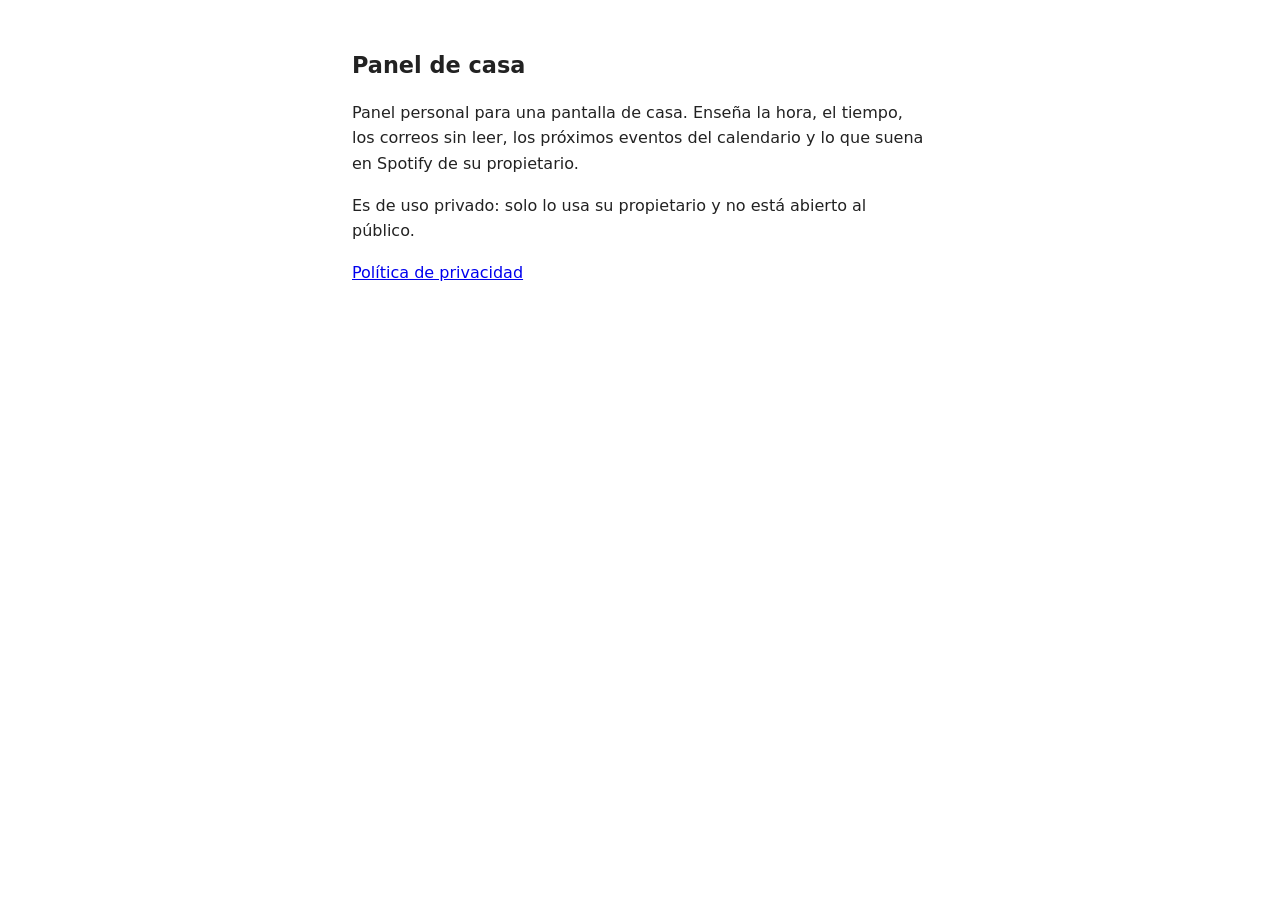
<file: index.html>
<!doctype html>
<html lang="es">
<head>
<meta charset="utf-8">
<meta name="viewport" content="width=device-width,initial-scale=1">
<title>Panel de casa</title>
<link rel="stylesheet" href="style.css">
</head>
<body>
<h1>Panel de casa</h1>
<p>Panel personal para una pantalla de casa. Enseña la hora, el tiempo, los correos sin leer, los próximos eventos del calendario y lo que suena en Spotify de su propietario.</p>
<p>Es de uso privado: solo lo usa su propietario y no está abierto al público.</p>
<p><a href="privacidad.html">Política de privacidad</a></p>
</body>
</html>
</file>
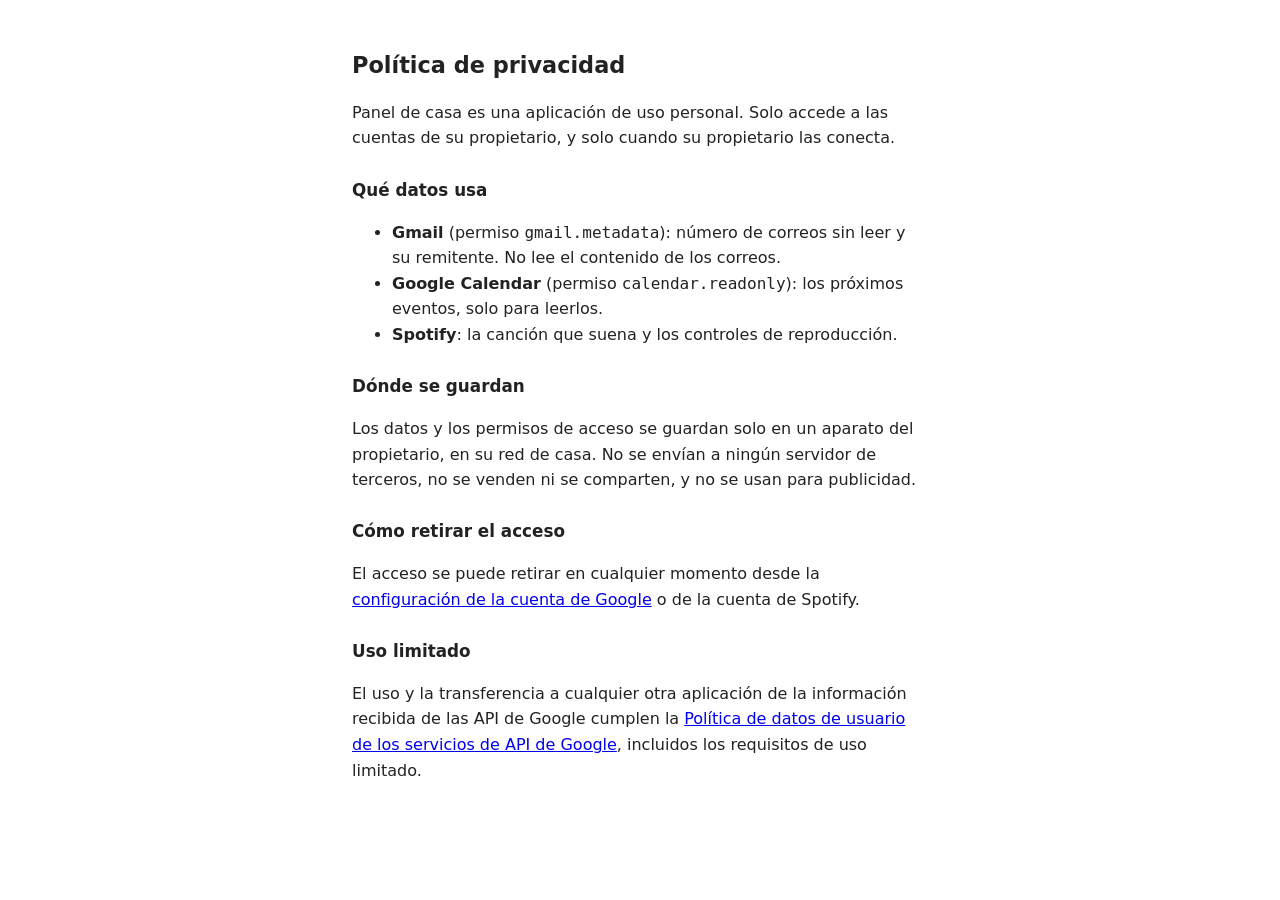
<file: privacidad.html>
<!doctype html>
<html lang="es">
<head>
<meta charset="utf-8">
<meta name="viewport" content="width=device-width,initial-scale=1">
<title>Privacidad · Panel de casa</title>
<link rel="stylesheet" href="style.css">
</head>
<body>
<h1>Política de privacidad</h1>
<p>Panel de casa es una aplicación de uso personal. Solo accede a las cuentas de su propietario, y solo cuando su propietario las conecta.</p>
<h2>Qué datos usa</h2>
<ul>
<li><strong>Gmail</strong> (permiso <code>gmail.metadata</code>): número de correos sin leer y su remitente. No lee el contenido de los correos.</li>
<li><strong>Google Calendar</strong> (permiso <code>calendar.readonly</code>): los próximos eventos, solo para leerlos.</li>
<li><strong>Spotify</strong>: la canción que suena y los controles de reproducción.</li>
</ul>
<h2>Dónde se guardan</h2>
<p>Los datos y los permisos de acceso se guardan solo en un aparato del propietario, en su red de casa. No se envían a ningún servidor de terceros, no se venden ni se comparten, y no se usan para publicidad.</p>
<h2>Cómo retirar el acceso</h2>
<p>El acceso se puede retirar en cualquier momento desde la <a href="https://myaccount.google.com/permissions">configuración de la cuenta de Google</a> o de la cuenta de Spotify.</p>
<h2>Uso limitado</h2>
<p>El uso y la transferencia a cualquier otra aplicación de la información recibida de las API de Google cumplen la <a href="https://developers.google.com/terms/api-services-user-data-policy">Política de datos de usuario de los servicios de API de Google</a>, incluidos los requisitos de uso limitado.</p>
</body>
</html>
</file>
<file: style.css>
body{max-width:36rem;margin:3rem auto;padding:0 1rem;font:16px/1.6 system-ui,sans-serif;color:#222;background:#fff}
@media (prefers-color-scheme:dark){body{color:#ddd;background:#111}a{color:#8ab4f8}}
h1{font-size:1.4rem}h2{font-size:1.05rem;margin-top:1.6rem}
</file>
